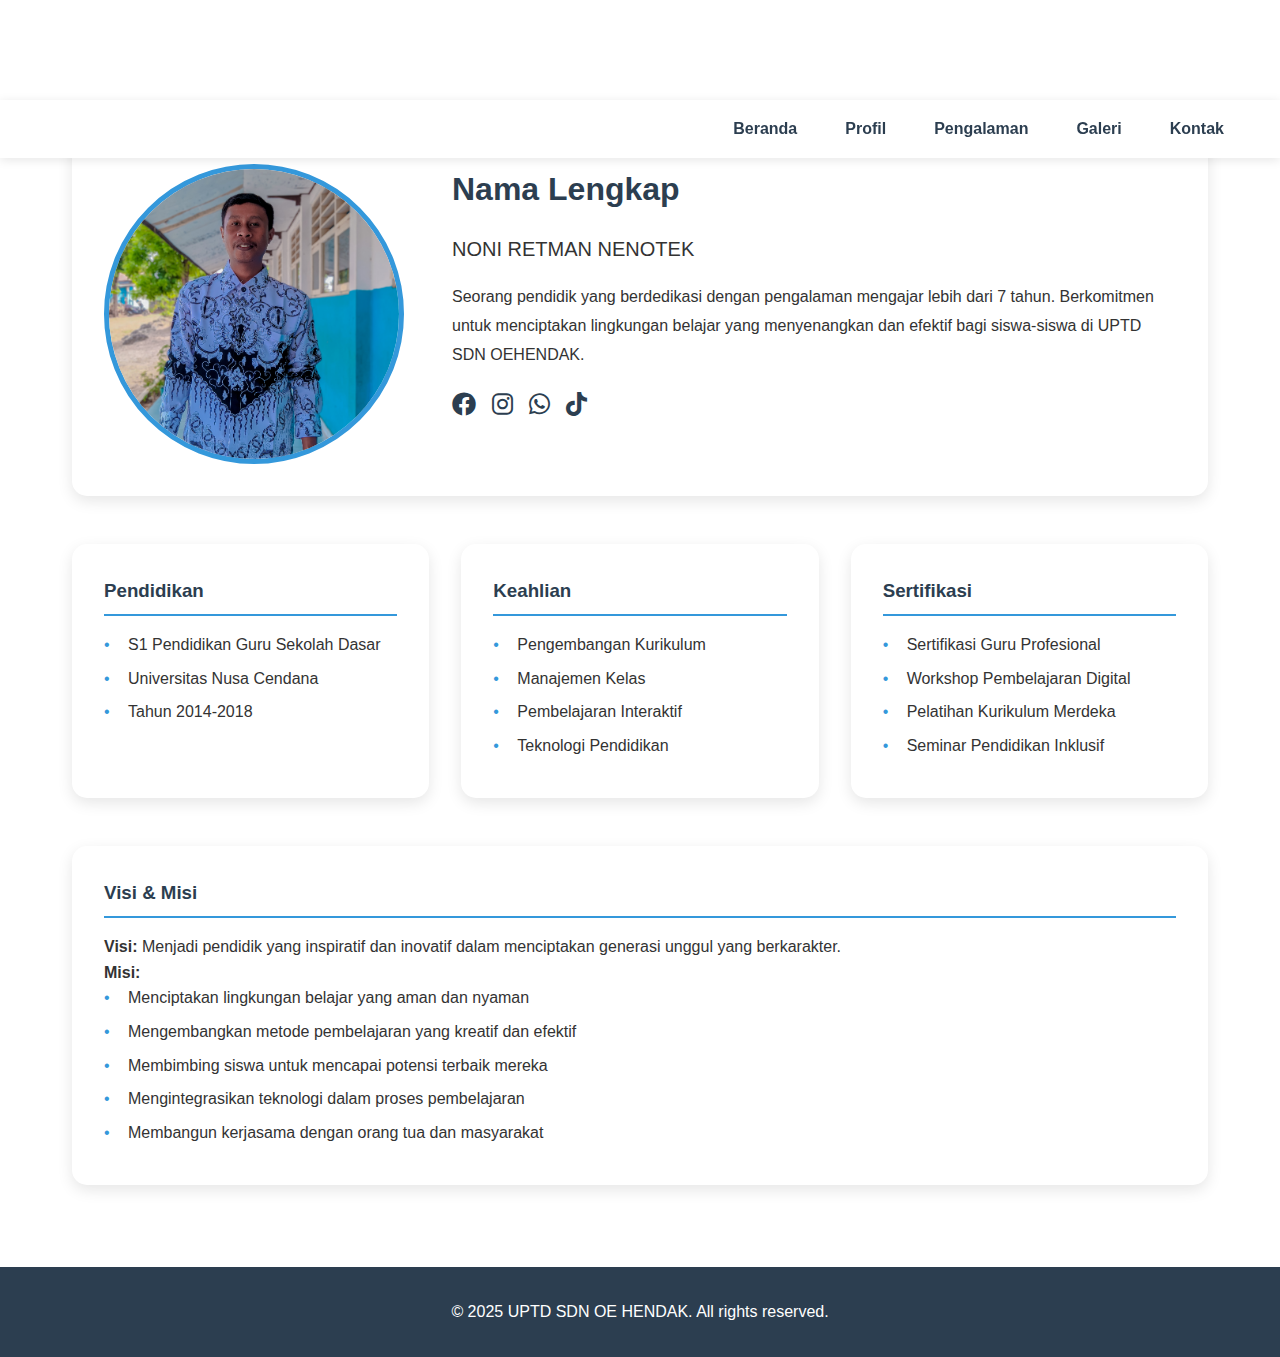
<file: profile.html>
<!DOCTYPE html>
<html lang="id">
<head>
    <meta charset="UTF-8">
    <meta name="viewport" content="width=device-width, initial-scale=1.0">
    <title>Profil Guru - PROFIL</title>
    <link rel="stylesheet" href="style.css">
    <link rel="stylesheet" href="https://cdnjs.cloudflare.com/ajax/libs/font-awesome/6.0.0/css/all.min.css">
    <style>
        .profile-container {
            max-width: 1200px;
            margin: 100px auto 50px;
            padding: 2rem;
        }

        .profile-header {
            display: flex;
            gap: 3rem;
            margin-bottom: 3rem;
            background: #fff;
            padding: 2rem;
            border-radius: 15px;
            box-shadow: 0 5px 15px rgba(0, 0, 0, 0.1);
        }

        .profile-image {
            width: 300px;
            height: 300px;
            border-radius: 50%;
            object-fit: cover;
            border: 5px solid #3498db;
        }

        .profile-info {
            flex: 1;
        }

        .profile-info h1 {
            color: #2c3e50;
            margin-bottom: 1rem;
        }

        .profile-info p {
            margin-bottom: 1rem;
            line-height: 1.8;
        }

        .profile-details {
            display: grid;
            grid-template-columns: repeat(auto-fit, minmax(300px, 1fr));
            gap: 2rem;
            margin-bottom: 3rem;
        }

        .detail-card {
            background: #fff;
            padding: 2rem;
            border-radius: 15px;
            box-shadow: 0 5px 15px rgba(0, 0, 0, 0.1);
        }

        .detail-card h3 {
            color: #2c3e50;
            margin-bottom: 1rem;
            border-bottom: 2px solid #3498db;
            padding-bottom: 0.5rem;
        }

        .detail-card ul {
            list-style: none;
        }

        .detail-card li {
            margin-bottom: 0.5rem;
            padding-left: 1.5rem;
            position: relative;
        }

        .detail-card li:before {
            content: "•";
            color: #3498db;
            position: absolute;
            left: 0;
        }

        .social-links {
            display: flex;
            gap: 1rem;
            margin-top: 1rem;
        }

        .social-links a {
            color: #2c3e50;
            font-size: 1.5rem;
            transition: color 0.3s ease;
        }

        .social-links a:hover {
            color: #3498db;
        }

        @media (max-width: 768px) {
            .profile-header {
                flex-direction: column;
                align-items: center;
                text-align: center;
            }

            .profile-image {
                width: 200px;
                height: 200px;
            }

            .social-links {
                justify-content: center;
            }
        }
    </style>
</head>
<body>
    <nav>
        <div class="nav-content">
            <div class="logo" style="position: absolute; top: 0; left: 0; padding: 1rem;">
                <a href="profile.html"></a>
            </div>
            <ul class="nav-links" style="margin-left: auto;">
                <li><a href="index.html"><strong>Beranda</strong></a></li>
                <li><a href="profile.html"><strong>Profil</strong></a></li>
                <li><a href="index.html#experience"><strong>Pengalaman</strong></a></li>
                <li><a href="index.html#gallery"><strong>Galeri</strong></a></li>
                <li><a href="index.html#contact"><strong>Kontak</strong></a></li>
            </ul>
        </div>
    </nav>

    <div class="profile-container">
        <div class="profile-header">
            <img src="gallery/foto-profil.jpg" alt="Foto Profil" class="profile-image">
            <div class="profile-info">
                <h1>Nama Lengkap</h1>
                <p style="font-size: 15pt;">NONI RETMAN NENOTEK</p>
                <p>Seorang pendidik yang berdedikasi dengan pengalaman mengajar lebih dari 7 tahun. Berkomitmen untuk menciptakan lingkungan belajar yang menyenangkan dan efektif bagi siswa-siswa di UPTD SDN OEHENDAK.</p>
                <div class="social-links">
                    <a href="https://www.facebook.com/share/1EvLXFkWfi/"><i class="fab fa-facebook"></i></a>
                    <a href="https://www.instagram.com/tommy_nenotek11/"><i class="fab fa-instagram"></i></a>
                    <a href="https://wa.me/6282146157370"><i class="fab fa-whatsapp"></i></a>
                    <a href="https://www.tiktok.com/@guru.kecil?is_from_webapp=1&sender_device=pc"><i class="fab fa-tiktok"></i></a>
                </div>
            </div>
        </div>

        <div class="profile-details">
            <div class="detail-card">
                <h3>Pendidikan</h3>
                <ul>
                    <li>S1 Pendidikan Guru Sekolah Dasar</li>
                    <li>Universitas Nusa Cendana</li>
                    <li>Tahun 2014-2018</li>
                </ul>
            </div>

            <div class="detail-card">
                <h3>Keahlian</h3>
                <ul>
                    <li>Pengembangan Kurikulum</li>
                    <li>Manajemen Kelas</li>
                    <li>Pembelajaran Interaktif</li>
                    <li>Teknologi Pendidikan</li>
                    
                </ul>
            </div>

            <div class="detail-card">
                <h3>Sertifikasi</h3>
                <ul>
                    <li>Sertifikasi Guru Profesional</li>
                    <li>Workshop Pembelajaran Digital</li>
                    <li>Pelatihan Kurikulum Merdeka</li>
                    <li>Seminar Pendidikan Inklusif</li>
                </ul>
            </div>
        </div>

        <div class="detail-card">
            <h3>Visi & Misi</h3>
            <p><strong>Visi:</strong> Menjadi pendidik yang inspiratif dan inovatif dalam menciptakan generasi unggul yang berkarakter.</p>
            <p><strong>Misi:</strong></p>
            <ul>
                <li>Menciptakan lingkungan belajar yang aman dan nyaman</li>
                <li>Mengembangkan metode pembelajaran yang kreatif dan efektif</li>
                <li>Membimbing siswa untuk mencapai potensi terbaik mereka</li>
                <li>Mengintegrasikan teknologi dalam proses pembelajaran</li>
                <li>Membangun kerjasama dengan orang tua dan masyarakat</li>
            </ul>
        </div>
    </div>

    <footer>
        <p>&copy; 2025 UPTD SDN OE HENDAK. All rights reserved.</p>
    </footer>

    <script src="script.js"></script>
</body>
</html>
</file>
<file: style.css>
* {
    margin: 0;
    padding: 0;
    box-sizing: border-box;
    font-family: 'Arial', sans-serif;
}

html {
    scroll-behavior: smooth;
}

body {
    line-height: 1.6;
    color: #333;
}

/* Navigation */
nav {
    position: fixed;
    width: 100%;
    background-color: #fff;
    box-shadow: 0 2px 10px rgba(0, 0, 0, 0.1);
    z-index: 1000;
}

.nav-content {
    max-width: 1200px;
    margin: 0 auto;
    padding: 1rem;
    display: flex;
    flex-wrap: wrap;
    align-items: center;
    justify-content: space-between;
}

.logo a {
    font-size: 1.5rem;
    font-weight: bold;
    color: #2c3e50;
    text-decoration: none;
}

.nav-links {
    display: flex;
    flex-wrap: wrap;
    gap: 1rem;
    list-style: none;
    padding: 0;
    margin: 0;
}

.nav-links li {
    margin-left: 2rem;
}

.nav-links a {
    text-decoration: none;
    color: #2c3e50;
    font-weight: 500;
    transition: color 0.3s ease;
}

.nav-links a:hover {
    color: #3498db;
}

/* Hero Section */
.hero {
    height: 100vh;
    background: linear-gradient(rgba(44, 62, 80, 0.7), rgba(44, 62, 80, 0.7)),
                url('https://via.placeholder.com/1920x1080') center/cover;
    display: flex;
    align-items: center;
    justify-content: center;
    text-align: center;
    color: #fff;
}

.hero-content h1 {
    font-size: 3rem;
    margin-bottom: 1rem;
}

.hero-content p {
    font-size: 1.5rem;
}

/* Sections */
section {
    padding: 5rem 2rem;
}

section h2 {
    text-align: center;
    font-size: 2.5rem;
    margin-bottom: 3rem;
    color: #2c3e50;
}

/* About Section */
.about-content {
    max-width: 800px;
    margin: 0 auto;
    text-align: center;
}

/* Experience Section */
.experience-grid {
    display: grid;
    grid-template-columns: repeat(auto-fit, minmax(250px, 1fr));
    gap: 2rem;
    max-width: 1200px;
    margin: 0 auto;
}

.experience-card {
    background: #fff;
    padding: 2rem;
    border-radius: 10px;
    box-shadow: 0 5px 15px rgba(0, 0, 0, 0.1);
    text-align: center;
    transition: transform 0.3s ease;
}

.experience-card:hover {
    transform: translateY(-5px);
}

/* Gallery Section */
.gallery-grid {
    display: grid;
    grid-template-columns: repeat(auto-fit, minmax(300px, 1fr));
    gap: 2rem;
    max-width: 1200px;
    margin: 0 auto;
}

.gallery-item img {
    width: 100%;
    height: auto;
    border-radius: 10px;
    display: block;
    transition: transform 0.3s ease;
}

.gallery-item img:hover {
    transform: scale(1.05);
}

/* Contact Section */
.contact-content {
    max-width: 1200px;
    margin: 0 auto;
    display: grid;
    grid-template-columns: repeat(auto-fit, minmax(300px, 1fr));
    gap: 3rem;
}

.contact-info {
    display: flex;
    flex-direction: column;
    gap: 2rem;
}

.contact-item {
    display: flex;
    align-items: center;
    gap: 1rem;
}

.contact-item i {
    font-size: 1.5rem;
    color: #3498db;
}

.contact-form {
    display: flex;
    flex-direction: column;
    gap: 1rem;
}

.contact-form input,
.contact-form textarea {
    padding: 1rem;
    border: 1px solid #ddd;
    border-radius: 5px;
    font-size: 1rem;
}

.contact-form textarea {
    height: 150px;
    resize: vertical;
}

.contact-form button {
    padding: 1rem 2rem;
    background-color: #3498db;
    color: #fff;
    border: none;
    border-radius: 5px;
    cursor: pointer;
    font-size: 1rem;
    transition: background-color 0.3s ease;
}

.contact-form button:hover {
    background-color: #2980b9;
}

/* Footer */
footer {
    background-color: #2c3e50;
    color: #fff;
    text-align: center;
    padding: 2rem;
}

/* Responsive Design */
@media (max-width: 768px) {
    .nav-content {
        flex-direction: column;
        align-items: flex-start;
    }
    .nav-links {
        flex-direction: column;
        width: 100%;
        gap: 0.5rem;
    }
    .hero-content {
        padding: 1rem;
    }
    .about, .experience, .gallery, .contact {
        padding: 1rem 0.5rem;
    }
    .experience-grid, .gallery-grid {
        grid-template-columns: 1fr;
    }
    .contact-content {
        flex-direction: column;
        gap: 1rem;
    }
}
</file>
